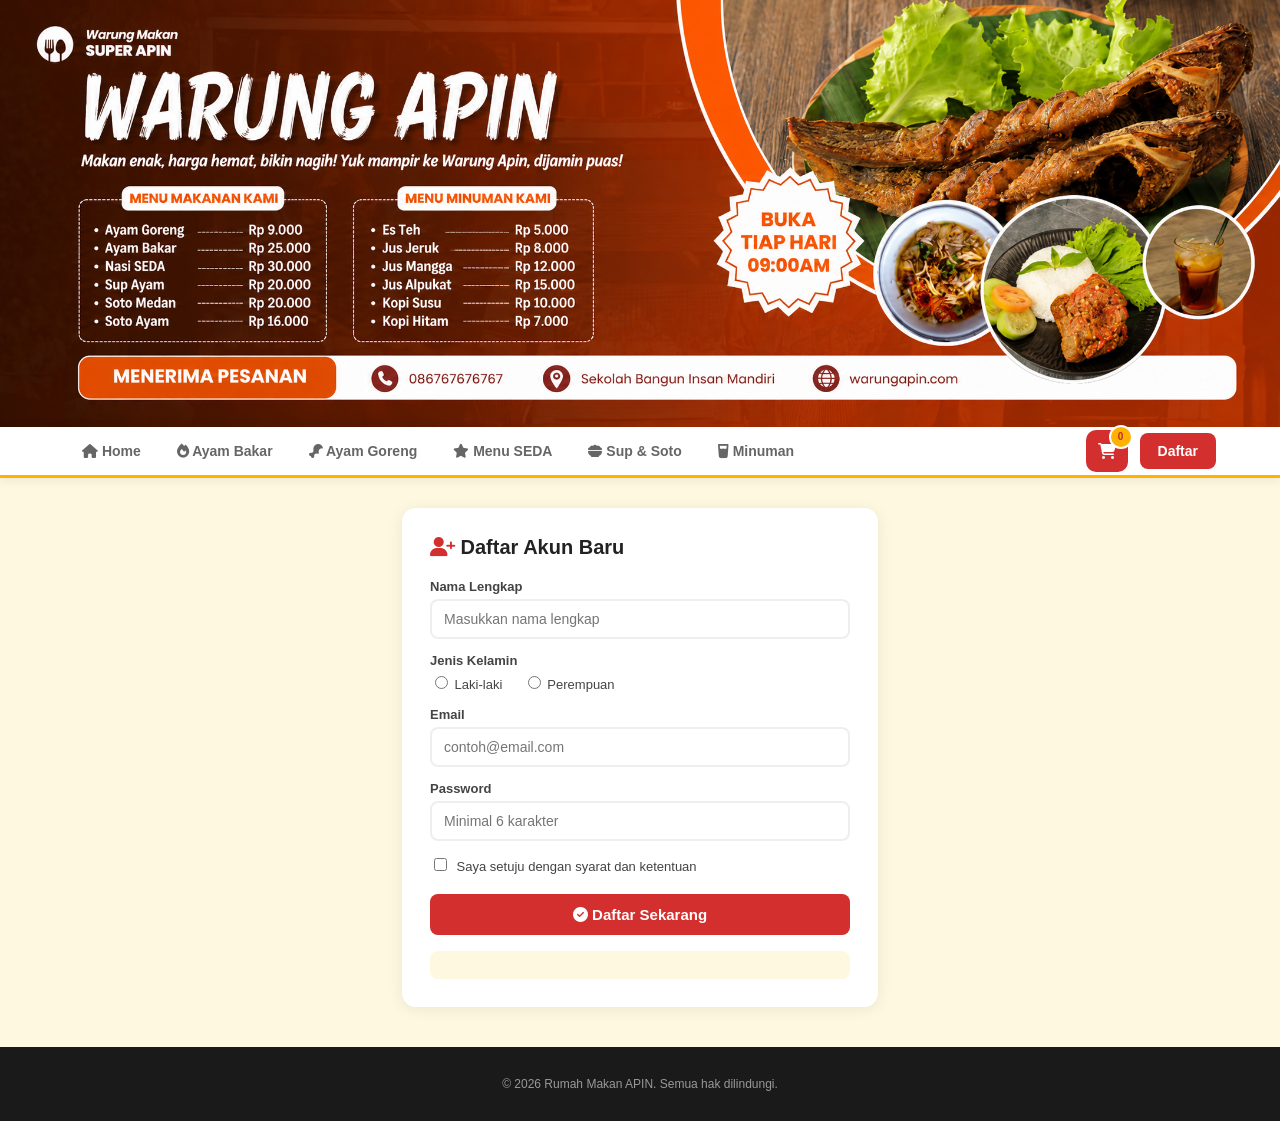
<file: register.html>
<html>
<head>
  <title>Daftar - Rumah Makan APIN</title>
  <link rel="stylesheet" href="website.css">
  <link rel="stylesheet" href="https://cdnjs.cloudflare.com/ajax/libs/font-awesome/6.4.0/css/all.min.css">
</head>
<body>

<div class="header">
  <img src="warung-apin.png" class="banner">
</div>

<div class="navbar">
  <a href="website.html"><i class="fas fa-home"></i> Home</a>
  <div class="menu">
    <button><i class="fas fa-fire"></i> Ayam Bakar</button>
    <div class="submenu">
      <a href="ayam-bakar-kecap.html">Bumbu Kecap</a>
      <a href="ayam-bakar-rujak.html">Bumbu Rujak</a>
    </div>
  </div>
  <div class="menu">
    <button><i class="fas fa-drumstick-bite"></i> Ayam Goreng</button>
    <div class="submenu">
      <a href="ayam-goreng-tepung.html">Goreng Tepung</a>
      <a href="ayam-goreng-kampung.html">Goreng Kampung</a>
    </div>
  </div>
  <div class="menu">
    <button><i class="fas fa-star"></i> Menu SEDA</button>
    <div class="submenu">
      <a href="menu-seda-ayam.html">Nasi SEDA Ayam</a>
      <a href="menu-seda-ikan.html">Nasi SEDA Ikan</a>
    </div>
  </div>
  <div class="menu">
    <button><i class="fas fa-bowl-food"></i> Sup &amp; Soto</button>
    <div class="submenu">
      <a href="sup-ayam.html">Sup Ayam</a>
      <a href="soto-medan.html">Soto Medan</a>
    </div>
  </div>
  <div class="menu">
    <button><i class="fas fa-glass-water"></i> Minuman</button>
    <div class="submenu">
      <a href="minuman-teh.html">Teh &amp; Kopi</a>
      <a href="minuman-jus.html">Jus &amp; Jeruk</a>
    </div>
  </div>
  <div class="nav-kanan">
    <div class="nav-cart"><i class="fas fa-shopping-cart"></i><span class="cart-angka">0</span></div>
    <a href="register.html" class="nav-daftar">Daftar</a>
  </div>
</div>

<div class="form-box">
  <h2><i class="fas fa-user-plus" style="color:#D32F2F"></i> Daftar Akun Baru</h2>
  <label>Nama Lengkap</label>
  <input type="text" id="nama" placeholder="Masukkan nama lengkap">
  <label>Jenis Kelamin</label>
  <div class="radio-group">
    <label><input type="radio" name="gender" value="Laki-laki"> Laki-laki</label>
    <label><input type="radio" name="gender" value="Perempuan"> Perempuan</label>
  </div>
  <label>Email</label>
  <input type="email" id="email" placeholder="contoh@email.com">
  <label>Password</label>
  <input type="password" id="password" placeholder="Minimal 6 karakter">
  <label style="font-weight:normal;margin-top:14px"><input type="checkbox" id="setuju"> Saya setuju dengan syarat dan ketentuan</label>
  <button id="tampilkanBTN" class="btn-daftar-aksi"><i class="fas fa-check-circle"></i> Daftar Sekarang</button>
  <div id="hasil"></div>
</div>

<div class="footer">
  <p>&copy; 2026 Rumah Makan APIN. Semua hak dilindungi.</p>
</div>

<script src="website.js"></script>
</body>
</html>
</file>
<file: website.css>
body {
  font-family: Arial;
  margin: 0;
  background: #FFF8E1;
}

/* ===== HEADER ===== */
.header {
  width: 100%;
}

.banner {
  width: 100%;
  display: block;
}
/* ===== NAVBAR ===== */
.navbar {
  background: white;
  position: sticky;
  top: 0;
  border-bottom: 3px solid #FFB300;
  box-shadow: 0 2px 10px rgba(0,0,0,0.08);
  z-index: 100;
  display: flex;
  align-items: center;
  padding: 0 5%;
}

.navbar a {
  color: #666;
  padding: 16px 18px;
  text-decoration: none;
  font-size: 14px;
  font-weight: bold;
}

.navbar a:hover {
  color: #D32F2F;
}

.menu {
  position: relative;
}

.menu button {
  color: #666;
  padding: 16px 18px;
  background: none;
  border: none;
  cursor: pointer;
  font-size: 14px;
  font-weight: bold;
}

.menu button:hover {
  color: #D32F2F;
}

.submenu {
  display: none;
  position: absolute;
  top: 100%;
  left: 0;
  background: white;
  min-width: 170px;
  box-shadow: 0 4px 15px rgba(0,0,0,0.12);
  border-radius: 0 0 10px 10px;
  z-index: 200;
}

.submenu a {
  display: block;
  color: #333;
  padding: 12px 18px;
  font-size: 13px;
}

.submenu a:hover {
  background: #FFF8E1;
  color: #D32F2F;
}

.menu:hover .submenu {
  display: block;
}

.nav-kanan {
  margin-left: auto;
  display: flex;
  align-items: center;
  gap: 12px;
}

.nav-cart {
  width: 42px;
  height: 42px;
  background: #D32F2F;
  border-radius: 10px;
  color: white;
  display: flex;
  align-items: center;
  justify-content: center;
  font-size: 16px;
  cursor: pointer;
  position: relative;
}

.cart-angka {
  position: absolute;
  top: -5px;
  right: -5px;
  background: #FFB300;
  color: #C62828;
  font-size: 10px;
  font-weight: bold;
  width: 20px;
  height: 20px;
  border-radius: 50%;
  display: flex;
  align-items: center;
  justify-content: center;
  border: 2px solid white;
}

.nav-daftar {
  background: #D32F2F !important;
  color: white !important;
  border-radius: 8px;
  padding: 10px 18px !important;
}

.nav-daftar:hover {
  background: #B71C1C !important;
  color: white !important;
}

/* ===== KONTEN ===== */
.judul-menu {
  padding: 24px 5% 0;
  font-size: 22px;
  color: #222;
}

.judul-menu i {
  color: #D32F2F;
  margin-right: 8px;
}

.sub-tabs {
  padding: 12px 5%;
  display: flex;
  gap: 10px;
}

.sub-tab {
  padding: 8px 20px;
  border: 2px solid #eee;
  background: white;
  border-radius: 20px;
  font-size: 13px;
  font-weight: bold;
  color: #777;
  cursor: pointer;
  text-decoration: none;
}

.sub-tab:hover {
  border-color: #FFB300;
  color: #D32F2F;
}

.sub-tab-aktif {
  background: #D32F2F;
  border-color: #D32F2F;
  color: white;
}

.grid {
  display: flex;
  gap: 16px;
  padding: 16px 5%;
  flex-wrap: wrap;
}

.card {
  background: white;
  border-radius: 14px;
  overflow: hidden;
  box-shadow: 0 2px 10px rgba(0,0,0,0.06);
  text-align: center;
  width: calc(20% - 13px);
}

.card img {
  width: 100%;
  height: 150px;
  object-fit: cover;
  display: block;
}

.card-info {
  padding: 12px;
}

.nama-makanan {
  font-weight: bold;
  font-size: 13px;
  color: #222;
  margin: 0 0 4px;
  min-height: 34px;
}

.harga {
  color: #D32F2F;
  font-weight: bold;
  font-size: 15px;
  margin: 0 0 10px;
}

.btn-pesan {
  padding: 9px 0;
  width: 100%;
  background: #00880F;
  color: white;
  border: none;
  border-radius: 7px;
  font-size: 13px;
  font-weight: bold;
  cursor: pointer;
}

.btn-pesan:hover {
  background: #006B0C;
}

/* ===== TOAST ===== */
.toast {
  display: none;
  position: fixed;
  bottom: 30px;
  left: 50%;
  transform: translateX(-50%);
  background: #333;
  color: white;
  padding: 12px 28px;
  border-radius: 10px;
  font-size: 14px;
  font-weight: bold;
  z-index: 500;
  box-shadow: 0 6px 20px rgba(0,0,0,0.3);
}

/* ===== REGISTER ===== */
.form-box {
  width: 420px;
  margin: 30px auto;
  padding: 28px;
  background: white;
  border-radius: 14px;
  box-shadow: 0 2px 15px rgba(0,0,0,0.08);
}

.form-box h2 {
  margin: 0 0 20px;
  font-size: 20px;
  color: #222;
}

.form-box label {
  display: block;
  margin-top: 14px;
  font-weight: bold;
  font-size: 13px;
  color: #444;
}

.form-box input[type="text"],
.form-box input[type="email"],
.form-box input[type="password"] {
  width: 100%;
  padding: 10px 12px;
  margin-top: 5px;
  border: 2px solid #eee;
  border-radius: 8px;
  font-size: 14px;
  outline: none;
}

.form-box input[type="text"]:focus,
.form-box input[type="email"]:focus,
.form-box input[type="password"]:focus {
  border-color: #D32F2F;
}

.radio-group {
  margin-top: 5px;
}

.radio-group label {
  display: inline;
  font-weight: normal;
  margin-right: 16px;
  font-size: 13px;
}

.form-box input[type="checkbox"] {
  margin-right: 6px;
}

.btn-daftar-aksi {
  margin-top: 20px;
  padding: 12px;
  width: 100%;
  background: #D32F2F;
  color: white;
  border: none;
  border-radius: 8px;
  font-size: 15px;
  font-weight: bold;
  cursor: pointer;
}

.btn-daftar-aksi:hover {
  background: #B71C1C;
}

#hasil {
  margin-top: 16px;
  padding: 14px;
  background: #FFF8E1;
  border-radius: 8px;
  font-size: 13px;
  line-height: 1.8;
  white-space: pre-line;
  color: #333;
}

/* ===== FOOTER ===== */
.footer {
  background: #1a1a1a;
  color: #999;
  padding: 30px 5%;
  text-align: center;
  font-size: 12px;
  margin-top: 40px;
}

.footer p {
  margin: 0;
}

/* ===== RESPONSIF ===== */
@media (max-width: 900px) {
  .card {
    width: calc(33.33% - 11px);
  }
  .header-hero {
    flex-direction: column;
    text-align: center;
  }
  .header-kiri p {
    max-width: 100%;
  }
  .header-info {
    align-items: center;
  }
  .header-buttons {
    justify-content: center;
  }
  .header-kanan {
    max-width: 100%;
    justify-content: center;
  }
}

@media (max-width: 600px) {
  .card {
    width: calc(50% - 8px);
  }
  .header-kiri h1 {
    font-size: 28px;
  }
  .nama-apin {
    font-size: 36px;
  }
  .form-box {
    width: 90%;
  }
}

/* ===== POPUP KERANJANG ===== */
.popup-keranjang {
  display: none;
  position: fixed;
  top: 0;
  left: 0;
  width: 100%;
  height: 100%;
  background: rgba(0,0,0,0.5);
  z-index: 500;
  align-items: center;
  justify-content: center;
}

.keranjang-box {
  background: white;
  border-radius: 16px;
  width: 420px;
  max-width: 90%;
  max-height: 80vh;
  overflow: hidden;
  display: flex;
  flex-direction: column;
}

.keranjang-header {
  display: flex;
  align-items: center;
  justify-content: space-between;
  padding: 20px;
  border-bottom: 1px solid #eee;
}

.keranjang-header h2 {
  margin: 0;
  font-size: 18px;
  color: #222;
}

.keranjang-header h2 i {
  color: #D32F2F;
  margin-right: 8px;
}

.keranjang-tutup {
  width: 32px;
  height: 32px;
  border: none;
  background: #f5f5f5;
  border-radius: 50%;
  cursor: pointer;
  font-size: 14px;
  color: #666;
}

.keranjang-tutup:hover {
  background: #eee;
  color: #D32F2F;
}

.keranjang-list {
  padding: 10px 20px;
  overflow-y: auto;
  flex: 1;
}

.keranjang-footer {
  padding: 16px 20px;
  border-top: 2px solid #eee;
}

.keranjang-footer-baris {
  display: flex;
  justify-content: space-between;
  align-items: center;
  margin-bottom: 14px;
}

.keranjang-footer-baris span:first-child {
  font-size: 14px;
  color: #666;
}

.keranjang-footer-baris span:last-child {
  font-size: 20px;
  font-weight: bold;
  color: #D32F2F;
}

.btn-checkout {
  width: 100%;
  padding: 12px;
  background: #00880F;
  color: white;
  border: none;
  border-radius: 8px;
  font-size: 15px;
  font-weight: bold;
  cursor: pointer;
}

.btn-checkout:hover {
  background: #006B0C;
}
</file>
